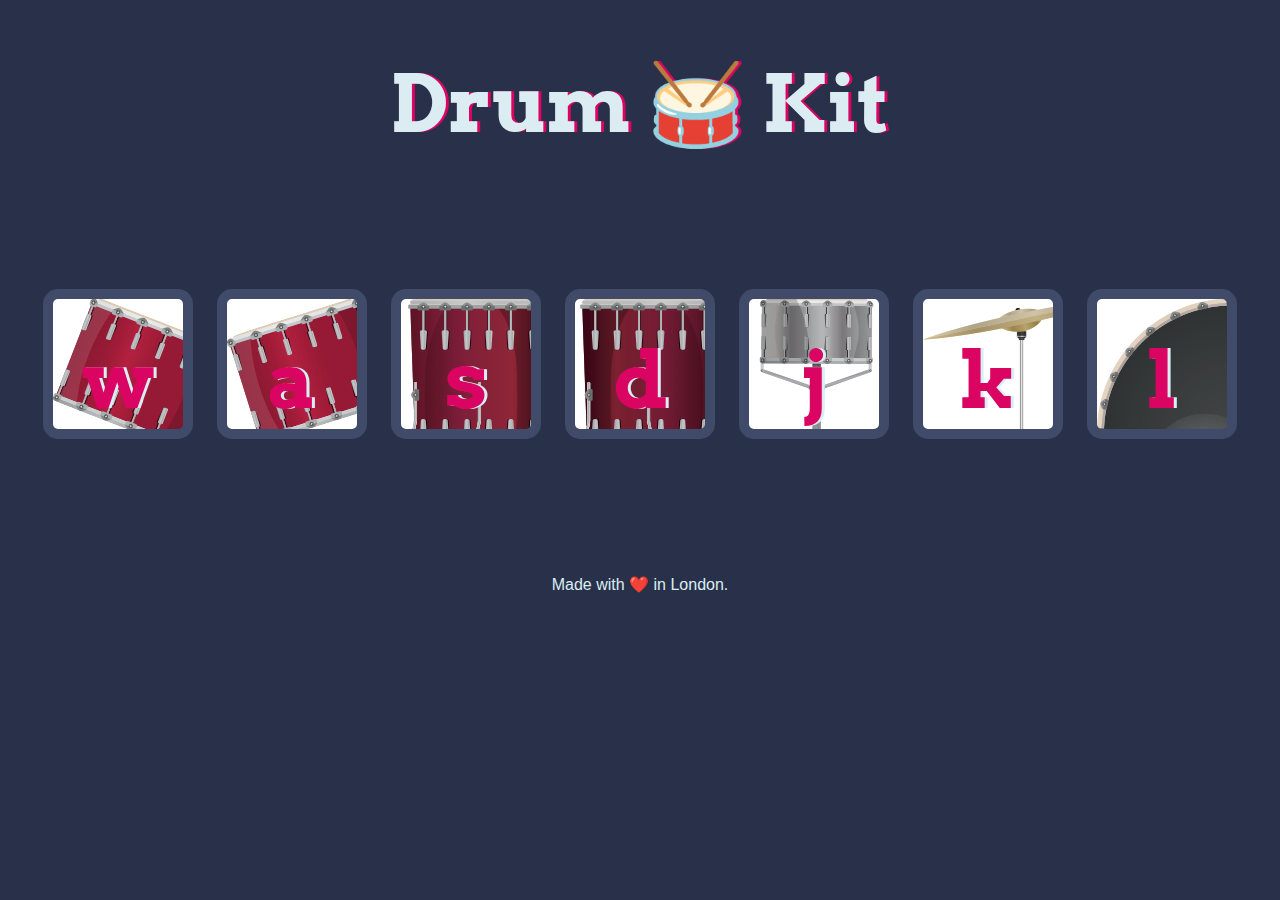
<file: index.html>
<!DOCTYPE html>
<html lang="en" dir="ltr">

<head>
  <meta charset="utf-8">
  <title>Drum Kit</title>
  <link rel="stylesheet" href="styles.css">
  <link href="https://fonts.googleapis.com/css?family=Arvo" rel="stylesheet">
</head>

<body>

  <h1 id="title">Drum 🥁 Kit</h1>
  <div class="set">
    <button class="w drum">w</button>
    <button class="a drum">a</button>
    <button class="s drum">s</button>
    <button class="d drum">d</button>
    <button class="j drum">j</button>
    <button class="k drum">k</button>
    <button class="l drum">l</button>
  </div>

  <script src="index.js" charset="utf-8"></script>

</body>
<footer>
  Made with ❤️ in London.
</footer>

</html>
</file>
<file: styles.css>
body {
  text-align: center;
  background-color: #283149;
}

h1 {
  font-size: 5rem;
  color: #DBEDF3;
  font-family: "Arvo", cursive;
  text-shadow: 3px 0 #DA0463;

}

footer {
  color: #DBEDF3;
  font-family: sans-serif;
}

.w {

  background-image: url("images/tom1.png");

}

.a {
  background-image: url("images/tom2.png");

}

.s {
  background-image: url("images/tom3.png");
}

.d {
  background-image: url("images/tom4.png");
}

.j {
  background-image: url("images/snare.png");
}

.k {
  background-image: url("images/crash.png");
}

.l {
  background-image: url("images/kick.png");
}

.set {
  margin: 10% auto;
}

.game-over {
  background-color: red;
  opacity: 0.8;
}

.pressed {
  box-shadow: 0 3px 4px 0 #DBEDF3;
  opacity: 0.5;
}

.red {
  color: red;
}

.drum {
  outline: none;
  border: 10px solid #404B69;
  font-size: 5rem;
  font-family: 'Arvo', cursive;
  line-height: 2;
  font-weight: 900;
  color: #DA0463;
  text-shadow: 3px 0 #DBEDF3;
  border-radius: 15px;
  display: inline-block;
  width: 150px;
  height: 150px;
  text-align: center;
  margin: 10px;
  background-color: white;
}
</file>
